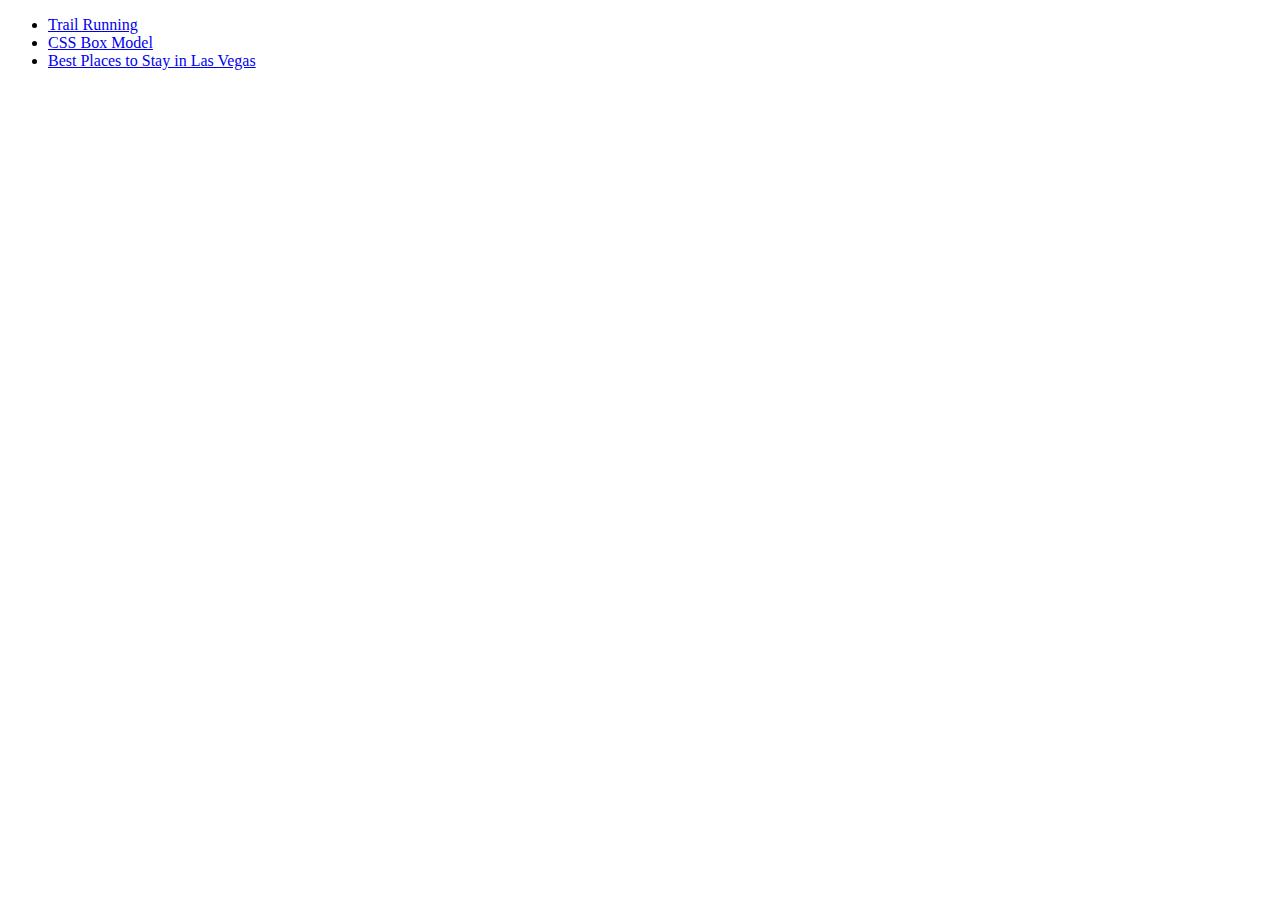
<file: index.html>
<!doctype html>
<html lang="en-US">

<head>
<meta charset="UTF-8">

<title>Home</title>

<meta name="description" content="Home Page">
<meta name="keywords" content="Home Page">
<meta name="author" content= "Sophia Jensen">
<meta name="viewport" content="width=device-width, initial-scale=1.0">


</head>

<body>


	<ul>
		<li><a href="running.html">Trail Running</a></li>
		<li><a href="box_model.html">CSS Box Model</a></li>
		<li><a href="las_vegas_resorts.html">Best Places to Stay in Las Vegas</a></li>
	</ul>
</file>
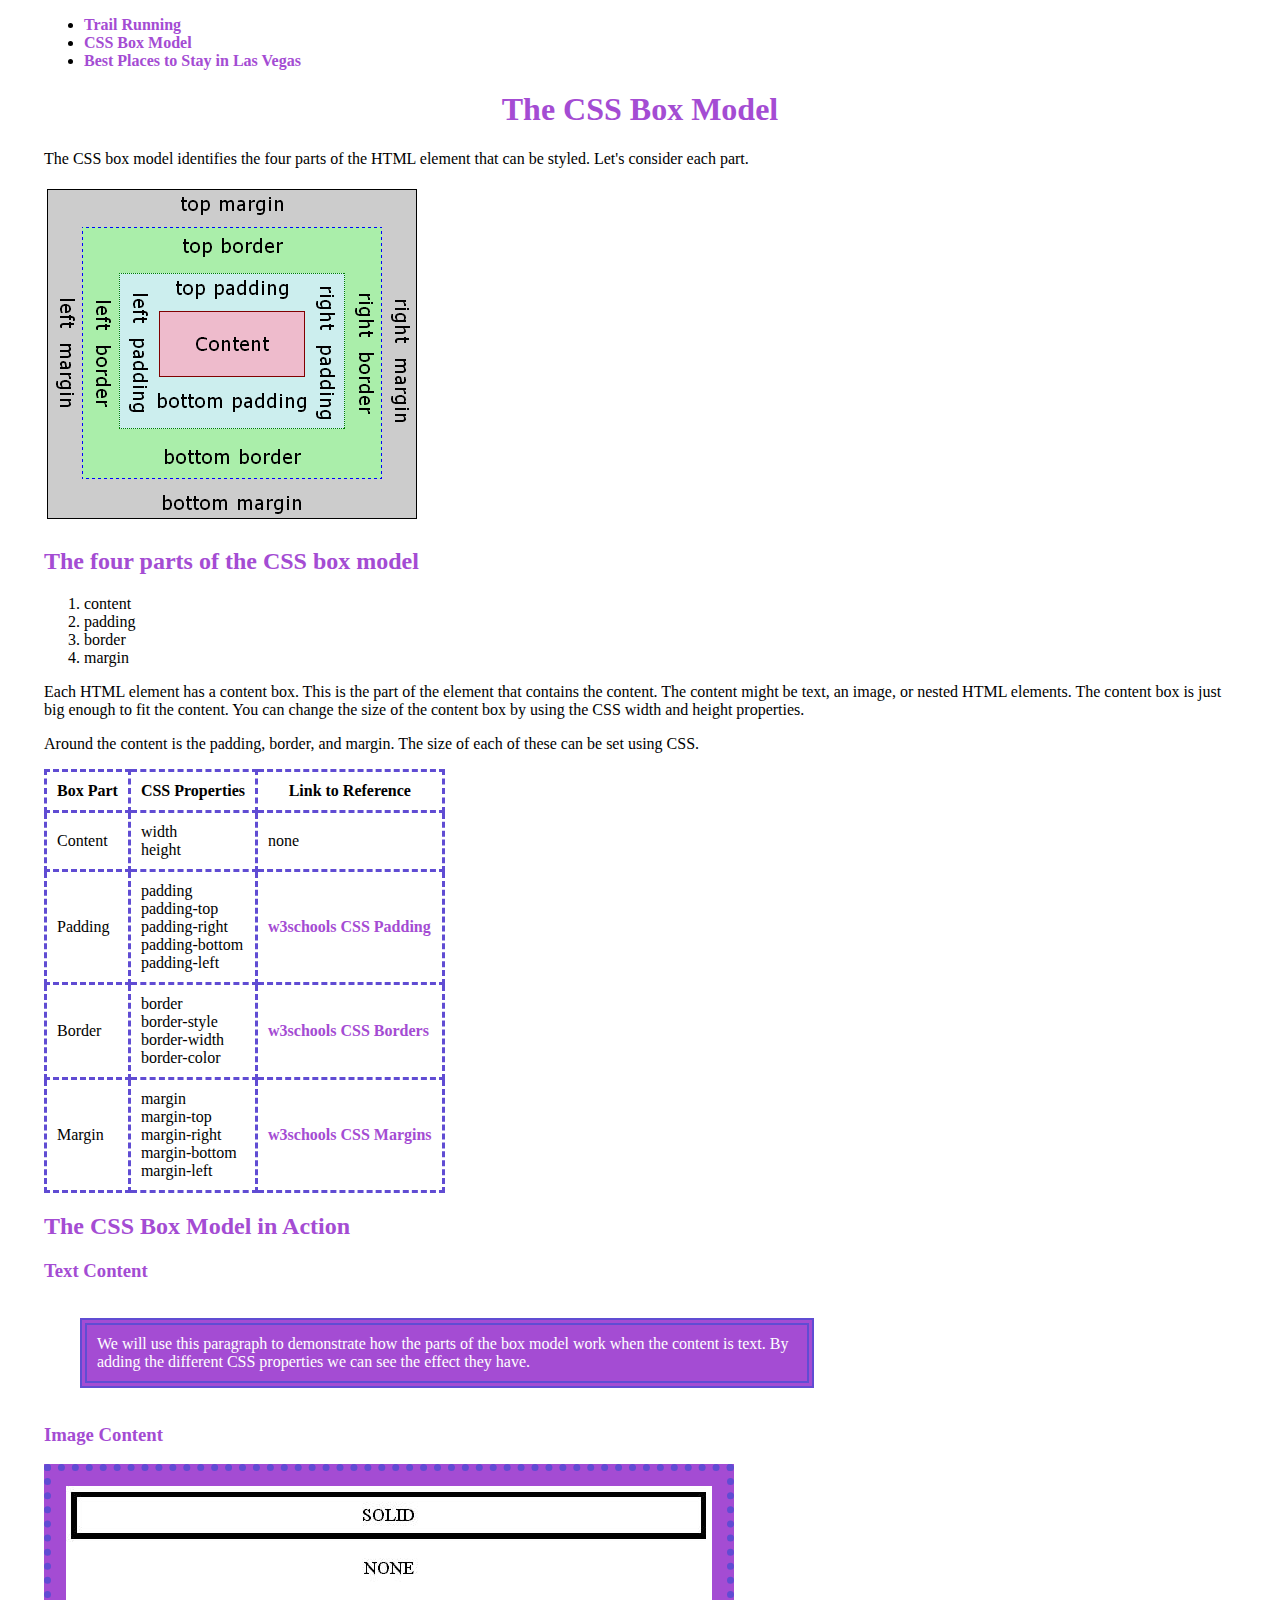
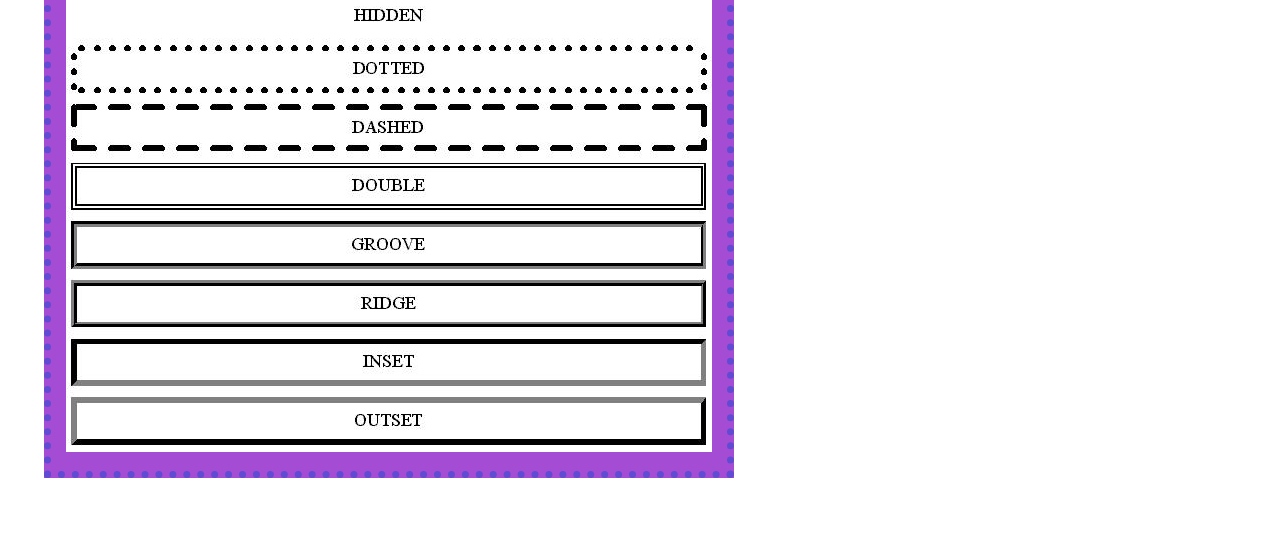
<file: box_model.html>
<!doctype html>
<html lang="en-US">

<head>
<meta charset="UTF-8">

<title>CSS Box Model</title>

<meta name="description" content="All about the CSS Box Model">
<meta name="keywords" content="CSS, Box Model, HTML">
<meta name="author" content= "Linda DuHadway, Sophia Jensen">
<meta name="viewport" content="width=device-width, initial-scale=1.0">


<link rel="stylesheet" href="resources/box_model_style.css">
</head>

<body>

	<ul>
		<li><a href="running.html">Trail Running</a></li>
		<li><a href="box_model.html">CSS Box Model</a></li>
		<li><a href="las_vegas_resorts.html">Best Places to Stay in Las Vegas</a></li>
	</ul>

<h1>The CSS Box Model</h1>

<p>The CSS box model identifies the four parts of the HTML element that 
can be styled. Let's consider each part.</p>

<img src="resources/css_box_model.png"
	alt="Margin, Border, and Padding diagram"
	width="377" height="340">

<h2>The four parts of the CSS box model</h2>

<ol>
<li>content</li>
<li>padding</li>
<li>border</li>
<li>margin</li>
</ol>

<p>Each HTML element has a content box. This is the part of the element that 
contains the content. The content might be text, an image, or nested HTML 
elements. The content box is just big enough to fit the content. You can 
change the size of the content box by using the CSS width and height
properties.</p>

<p>Around the content is the padding, border, and margin. The size of each of 
these can be set using CSS.</p>

<table>
<tr>
<th>Box Part</th>
<th>CSS Properties</th>
<th>Link to Reference</th>
</tr>
<tr>
<td>Content</td>
<td>width<br>height</td>
<td>none</td>
</tr>
<tr>
<td>Padding</td>
<td>padding<br>padding-top<br>padding-right<br>padding-bottom<br>padding-left
</td>
<td><a href="https://www.w3schools.com/css/css_padding.asp" 
	title="how to add CSS padding"
	>w3schools CSS Padding</a></td>
</tr>
<tr>
<td>Border</td>
<td>border<br>border-style<br>border-width<br>border-color</td>
<td><a href="https://www.w3schools.com/css/css_border.asp"
	title="how to add CSS borders"
	>w3schools CSS Borders</a></td>
</tr>
<tr>
<td>Margin</td>
<td>margin<br>margin-top<br>margin-right<br>margin-bottom<br>margin-left</td>
<td><a href="https://www.w3schools.com/css/css_margin.asp"
	title="how to add CSS margins"
	>w3schools CSS Margins</a></td>
</tr>
</table>

<h2>The CSS Box Model in Action</h2>

<h3>Text Content</h3>

<p class="textcontent">We will use this paragraph to demonstrate how the parts 
of the box model work when the content is text. By adding the different CSS 
properties we can see the effect they have.</p>

<h3>Image Content</h3>

<div>
<a href="https://css-tricks.com/almanac/properties/b/border/"
	title="additional information about borders">
<img src="resources/border.jpg"
	alt="Border style options: Solid, None, Hidden, Dotted, Dashed, Double, 
	Groove, Ridge, Inset, and Outset"
	width="646" height="566"></a>
	</div>
</file>
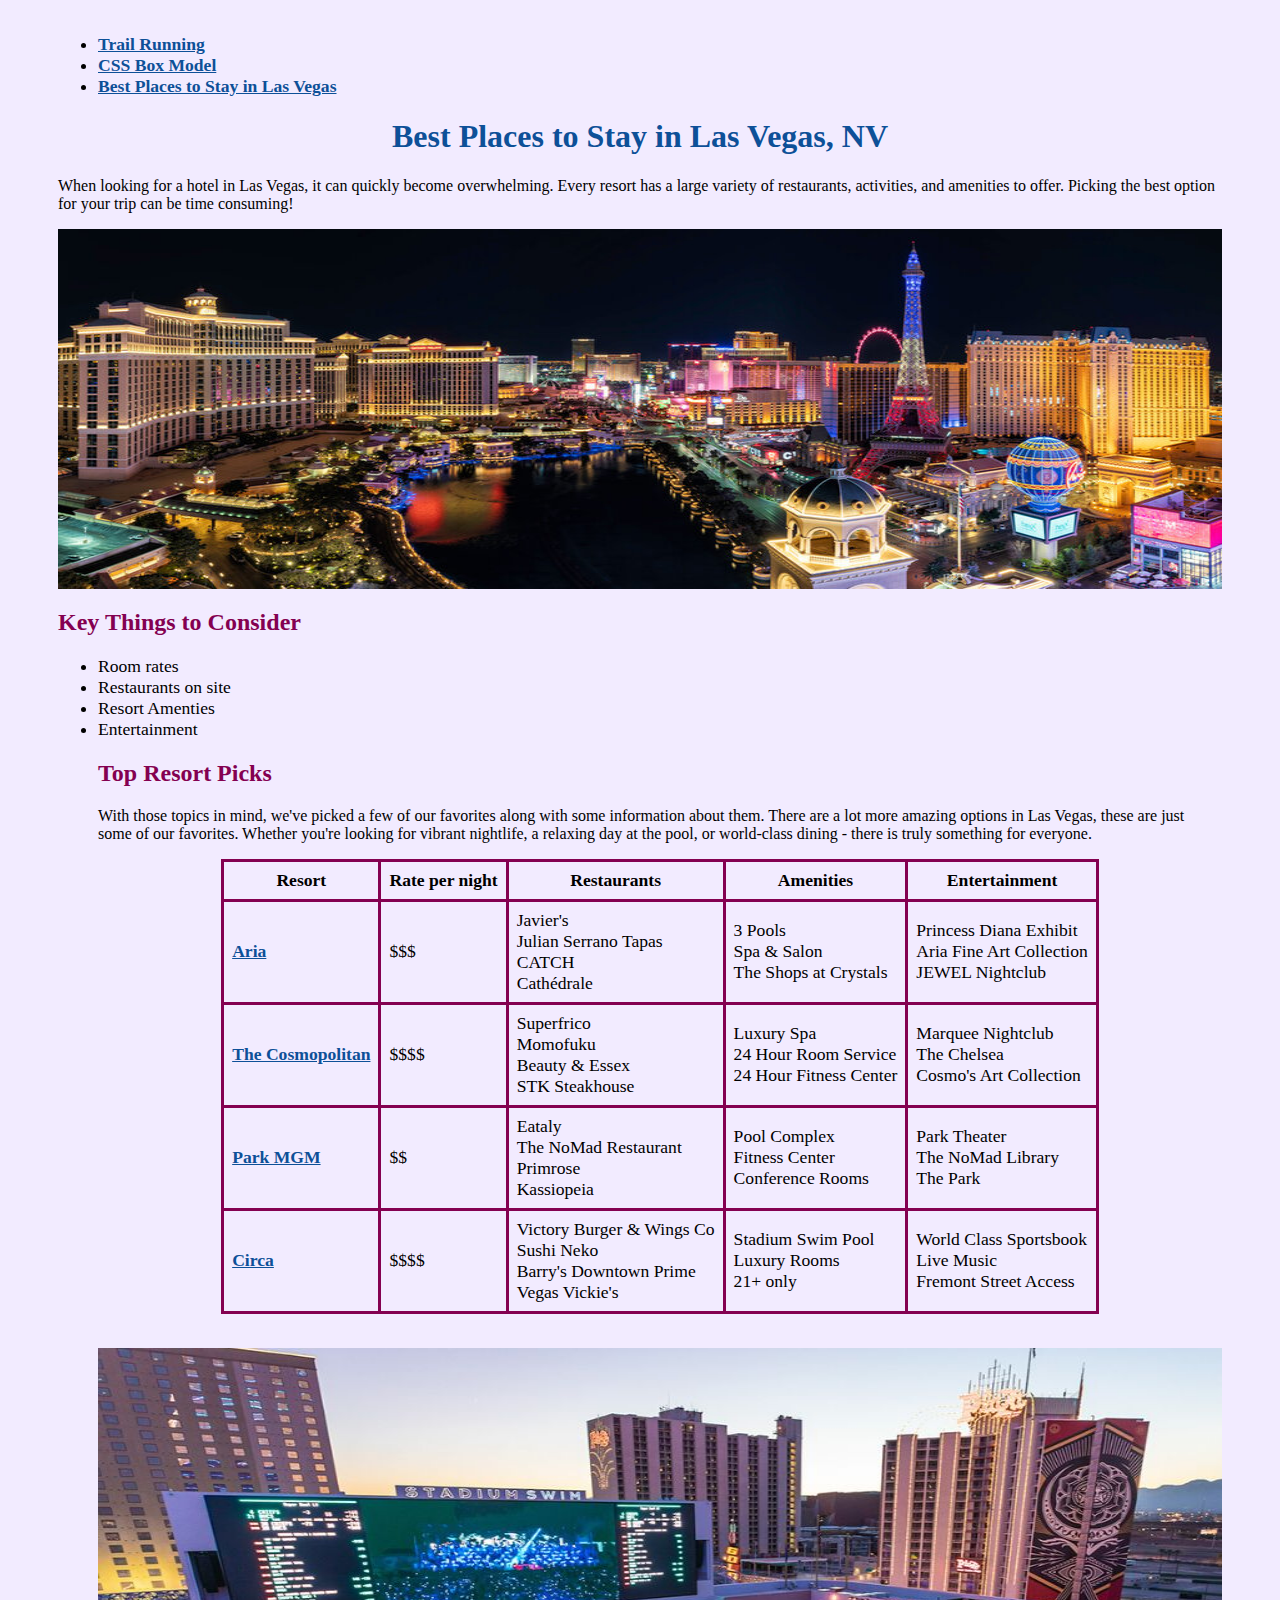
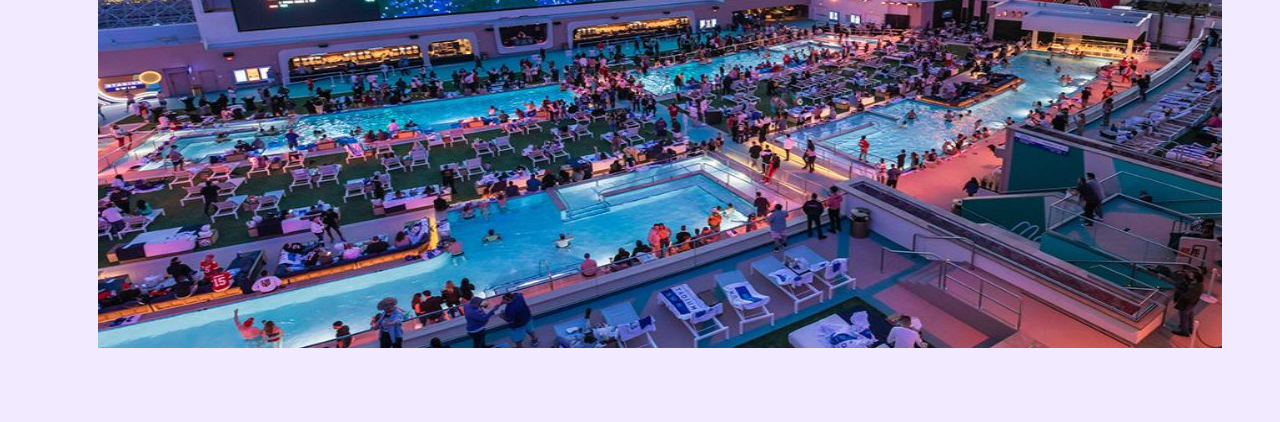
<file: las_vegas_resorts.html>
<!doctype html>
<html lang="en-US">

<head>
<meta charset="UTF-8">

<title>Best Places to Stay in Las Vegas</title>

<meta name="description" content="4 of the best places to stay in Las Vegas, NV">
<meta name="keywords" content="Las Vegas, Cosmopolitan, Aria, Park MGM, Circa">
<meta name="author" content= "Sophia Jensen">
<meta name="viewport" content="width=device-width, initial-scale=1.0">

<link rel="stylesheet" href="resources/las_vegas_resorts_style.css">


</head>

<body>

	<ul>
		<li><a href="running.html">Trail Running</a></li>
		<li><a href="box_model.html">CSS Box Model</a></li>
		<li><a href="las_vegas_resorts.html">Best Places to Stay in Las Vegas</a></li>
	</ul>


<h1>Best Places to Stay in Las Vegas, NV</h1>

<p>When looking for a hotel in Las Vegas, it can quickly become overwhelming. 
Every resort has a large variety of restaurants, activities, and amenities to 
offer. Picking the best option for your trip can be time consuming!</p>

<img src="resources/las_vegas.jpg"
	alt="Las Vegas skyline at night"
	width="909" height="360">

<h2>Key Things to Consider</h2>

<ul>
<li>Room rates</li>
<li>Restaurants on site</li>
<li>Resort Amenties</li>
<li>Entertainment</li>
</ol>



<h2>Top Resort Picks</h2>

<p>With those topics in mind, we've picked a few of our favorites along with 
some information about them. There are a lot more amazing options in Las Vegas, 
these are just some of our favorites. Whether you're looking for vibrant 
nightlife, a relaxing day at the pool, or world-class dining - there is truly 
something for everyone.</p>

<table>
	<tr>
<th>Resort</th>
<th>Rate per night</th>
<th>Restaurants</th>
<th>Amenities</th>
<th>Entertainment</th>
	</tr>
	<tr>
<td><a href="https://aria.mgmresorts.com/en.html">Aria</a></td>
<td>$$$</td>
<td>Javier's<br>Julian Serrano Tapas<br>CATCH<br>Cathédrale</td>
<td>3 Pools<br>Spa & Salon<br>The Shops at Crystals</td>
<td>Princess Diana Exhibit<br>Aria Fine Art Collection<br>JEWEL Nightclub</td>
	</tr>
	<tr>
<td><a href="https://cosmopolitanlasvegas.mgmresorts.com/en.html">
The Cosmopolitan</a></td>
<td>$$$$</td>
<td>Superfrico<br>Momofuku<br>Beauty & Essex<br>STK Steakhouse</td>
<td>Luxury Spa<br>24 Hour Room Service<br>24 Hour Fitness Center</td>
<td>Marquee Nightclub<br>The Chelsea<br>Cosmo's Art Collection</td>
	</tr>
	<tr>
<td><a href="https://parkmgm.mgmresorts.com/en.html">Park MGM</a></td>
<td>$$</td>
<td>Eataly<br>The NoMad Restaurant<br>Primrose<br>Kassiopeia</td>
<td>Pool Complex<br>Fitness Center<br>Conference Rooms</td>
<td>Park Theater<br>The NoMad Library<br>The Park</td>
	</tr>
	<tr>
<td><a href="https://www.circalasvegas.com/">Circa</a></td>
<td>$$$$</td>
<td>Victory Burger & Wings Co<br>Sushi Neko<br>Barry's Downtown Prime<br>
Vegas Vickie's</td>
<td>Stadium Swim Pool<br>Luxury Rooms<br>21+ only</td>
<td>World Class Sportsbook<br>Live Music<br>Fremont Street Access</td>
</table>
<br>

<p class="img2">
<a href="https://www.circalasvegas.com/stadium-swim/">
<img src="resources/Circa_Stadium_Swim.jpg"
	alt="Stadium Swim pools and sportsbook at Circa Las Vegas"
	width="882" height="600"></a>
</p>

</body>
</file>
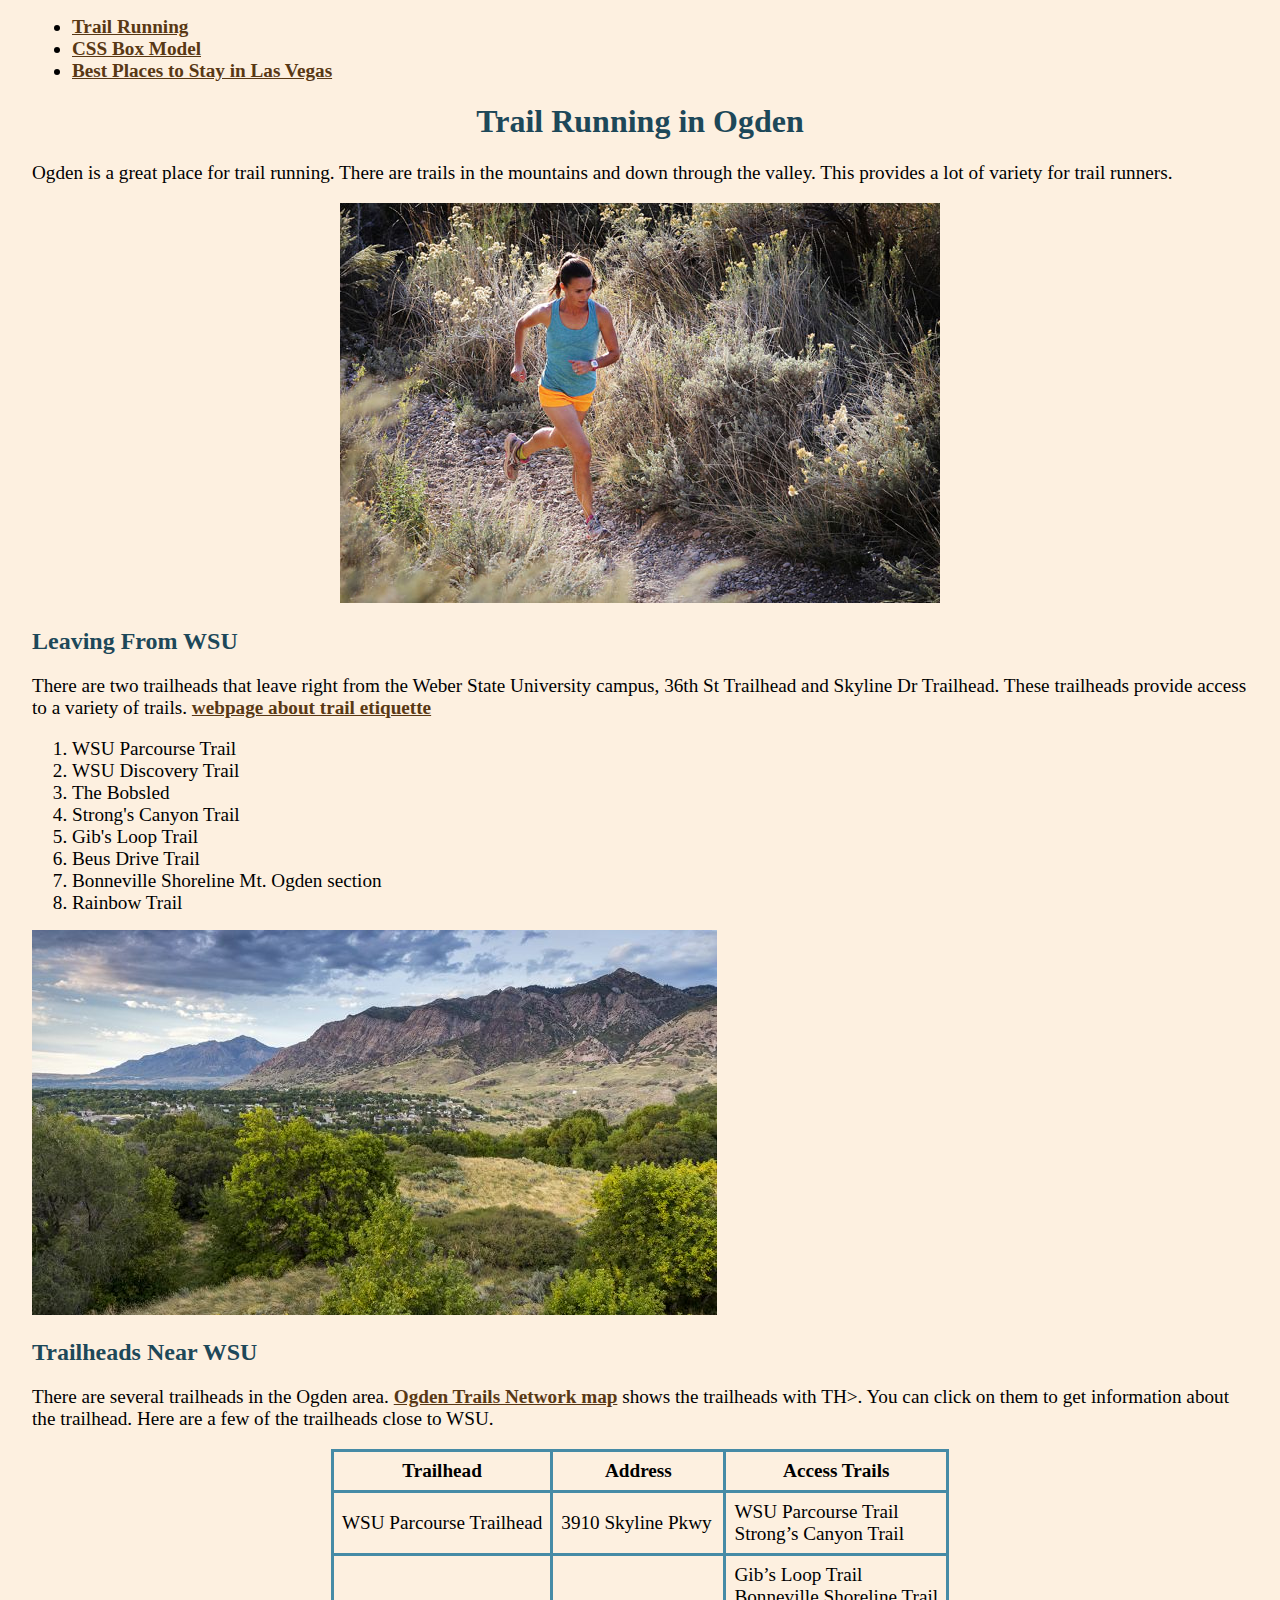
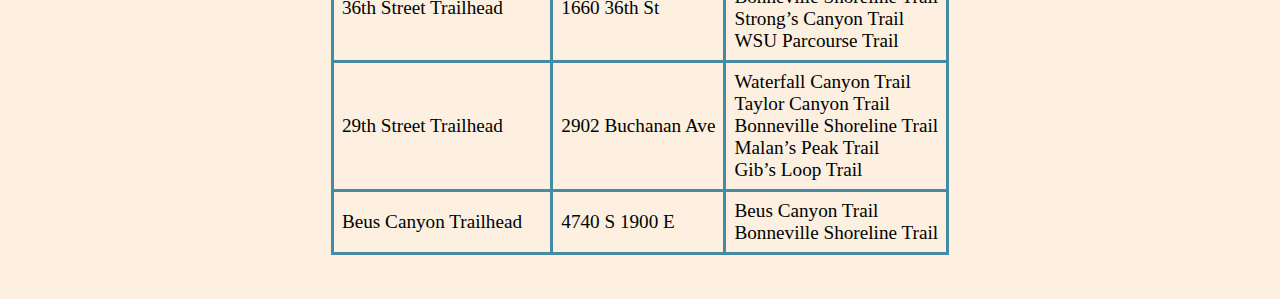
<file: running.html>
<!doctype html>
<html lang="en-US">

<head>
<meta charset="UTF-8">

<title>Trail Running</title>

<meta name="description" content="A brief view of trail running in Ogden">
<meta name="keywords" content="Ogden, trail running, trails, running">
<meta name="author" content= "Linda DuHadway, Sophia Jensen">
<meta name="viewport" content="width=device-width, initial-scale=1.0">


<link rel="stylesheet" href="resources/running_style.css">
</head>

<body>

<ul>
		<li><a href="running.html">Trail Running</a></li>
		<li><a href="box_model.html">CSS Box Model</a></li>
		<li><a href="las_vegas_resorts.html">Best Places to Stay in Las Vegas</a></li>
	</ul>

<h1>Trail Running in Ogden</h1>


<p>Ogden is a great place for trail running. There are trails in the mountains 
and down through the valley. This provides a lot of variety 
for trail runners.</p>

<p class="picture">
<a href="https://www.ogdenmarathon.com/">
<img src="resources/runner.jpg" 
	alt="Cynthia Fowler running on a trail in the Ogden area" 
	width="600" height="400">
</a>
</p>


<h2>Leaving From WSU</h2>

<p>There are two trailheads that leave right from the Weber State University 
campus, 36th St Trailhead and Skyline Dr Trailhead. These trailheads 
provide access to a variety of trails. 
<a href="https://www.weberpathways.org/trail-etiquette"
 >webpage about trail etiquette</a>
</p>

<ol>
<li>WSU Parcourse Trail</li>
<li>WSU Discovery Trail</li>
<li>The Bobsled</li>
<li>Strong's Canyon Trail</li>
<li>Gib's Loop Trail</li>
<li>Beus Drive Trail</li>
<li>Bonneville Shoreline Mt. Ogden section</li>
<li>Rainbow Trail</li>
</ol>

<img src="resources/view.jpg" 
	alt="View of a trail in the Ogden mountains" 
	width="685" height="385">


<h2>Trailheads Near WSU</h2>

<p>There are several trailheads in the Ogden area. 
	<a href="http://trails.ogdencity.com">Ogden Trails Network map</a> 
	shows the trailheads with TH>. You can click on them to get information 
	about the trailhead. Here are a few of the trailheads close to WSU.</p>


<div>
<table>
<tr>
<th>Trailhead</th>
<th>Address</th>
<th>Access Trails</th>
</tr>	
<tr>
<td>WSU Parcourse Trailhead</td>
<td>3910 Skyline Pkwy</td>
<td>WSU Parcourse Trail<br>Strong’s Canyon Trail</td>
</tr>
<tr>
<td>36th Street Trailhead</td>
<td>1660 36th St</td>
<td>Gib’s Loop Trail<br>Bonneville Shoreline Trail<br>Strong’s Canyon Trail<br>
WSU Parcourse Trail</td>
</tr>
<tr>
<td>29th Street Trailhead</td>
<td>2902 Buchanan Ave</td>
<td>Waterfall Canyon Trail<br>Taylor Canyon Trail<br>Bonneville Shoreline Trail
	<br>Malan’s Peak Trail<br>Gib’s Loop Trail</td>
</tr>
<tr>
<td>Beus Canyon Trailhead</td>
<td>4740 S 1900 E</td>
<td>Beus Canyon Trail<br>Bonneville Shoreline Trail</td>
</tr>
</table>
</div>

</body>
</html>
</file>
<file: resources/box_model_style.css>
/*
  white: #FFFFFF
  Accent1: #A44CD3
  Accent2: #604CD3
*/

body {
  padding: 0 36px 48px 36px;
}

h1, h2, h3 {
  color: #A44CD3;
}

h1 {
  text-align: center;
}

th, td {
  border: #604CD3 dashed 3px;
  padding: 10px;
}

table {
  border-collapse: collapse;
}

a {
  color:#A44CD3;
  font-weight: bold;
  text-decoration: none;
}

a:hover {
  color:#604CD3;
}

p.textcontent {
  background-color: #A44CD3;
  color: #FFFFFF;
  width: 700px;
  padding: 10px;
  border: #604CD3 double 7px;
  margin: 36px;
}

div {
  background-color: #A44CD3;
  width: 646px;
  padding: 15px;
  border: #604CD3 dotted 7px;
}
</file>
<file: resources/las_vegas_resorts_style.css>
/*
	Background: #F2EBFF
	Accent 1: #840051
	Accent 2: #0D5098
*/

body {
	background-color:#F2EBFF;
	padding: 10px 50px 50px 50px;
}


a {
	color:#0D5098;
	font-weight: bold;
}

a:hover {
	color:#840051;
}

h1 {
	text-align: center;
	color: #0D5098;
}

h2 {
	color:#840051;
}

li, table {
	font-size: 1.1em;
}

th, td {
	border: #840051 solid 3px;
	padding: 8px;
}

table {
	border-collapse: collapse;
	margin-left: auto;
	margin-right: auto;
}

img {
	display: block;
	margin-left: auto;
	margin-right: auto;
	width: 100%;
}
</file>
<file: resources/running_style.css>
/*
	blue: #468BA6
	orange: #F29A2E
	light orange: #FDF0E0
	darker blue: #1D4859
	brown: #593814
*/

body {
	background-color: #FDF0E0;
	padding: 0 24px 36px 24px;
}

a {
	color:#593814; 
	font-weight: bold;

}

a:hover {
	color:#1D4859;
}

h1, h2 {
	color: #1D4859;
}

h1 {
	text-align: center;
}

p.picture {
	text-align: center;
}

p, li, table {
	font-size: 1.2em;
}

th, td {
	/*border-color: #468BA6;
	border-style: solid;
	border-width: px;*/
	border:#468BA6 solid 3px;
	padding: 8px;
}

table {
	border-collapse: collapse;
	margin-left: auto;
	margin-right: auto;
}


/*
Centering:
block display
specified width
left and right margins must be equal - set both to auto
*/
</file>
